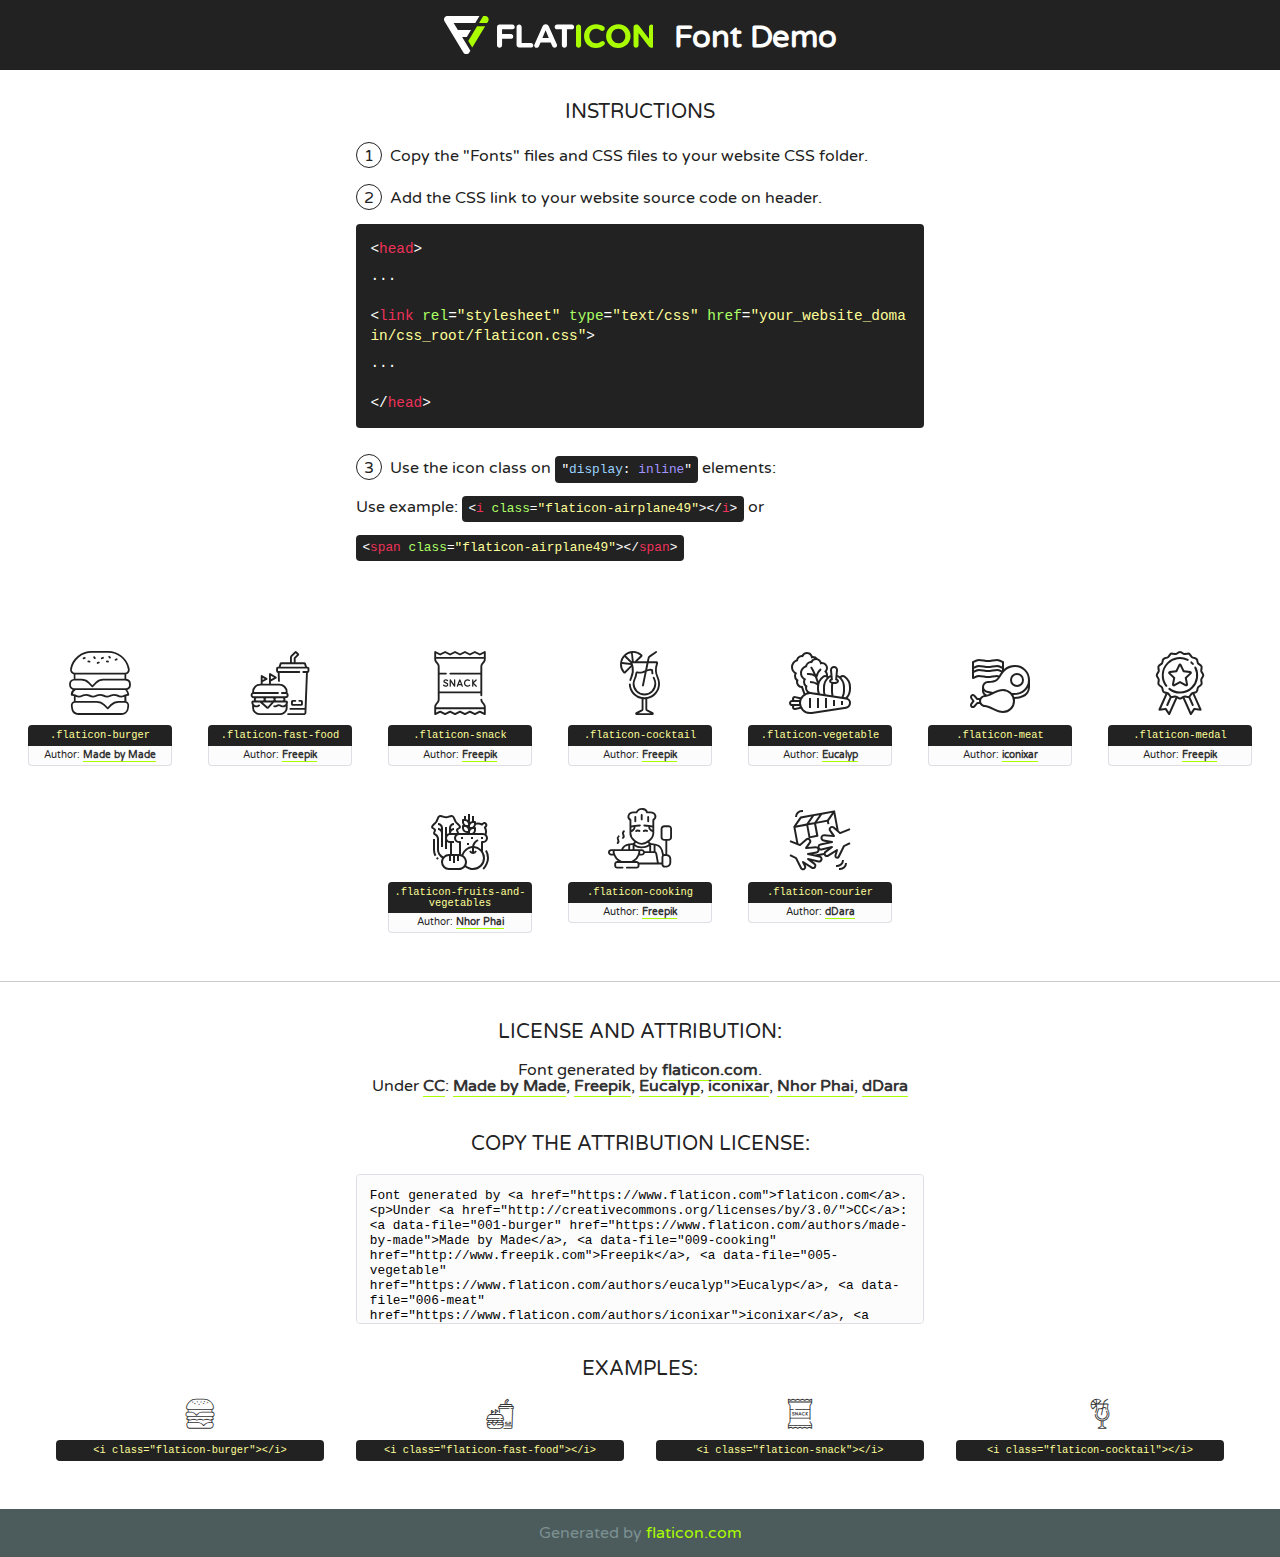
<file: web/Static/lib/flaticon/font/flaticon.html>
<!DOCTYPE html>
<!--
  Flaticon icon font: Flaticon
  Creation date: 19/09/2020 16:59
-->
<html>
<!DOCTYPE html>
<html>

<head>
    <title>Flaticon WebFont</title>
    <link href="http://fonts.googleapis.com/css?family=Varela+Round" rel="stylesheet" type="text/css" />
    <link rel="stylesheet" type="text/css" href="flaticon.css">
    <meta charset="UTF-8">
    <style>
    html, body, div, span, applet, object, iframe,
    h1, h2, h3, h4, h5, h6, p, blockquote, pre,
    a, abbr, acronym, address, big, cite, code,
    del, dfn, em, img, ins, kbd, q, s, samp,
    small, strike, strong, sub, sup, tt, var,
    b, u, i, center,
    dl, dt, dd, ol, ul, li,
    fieldset, form, label, legend,
    table, caption, tbody, tfoot, thead, tr, th, td,
    article, aside, canvas, details, embed, 
    figure, figcaption, footer, header, hgroup, 
    menu, nav, output, ruby, section, summary,
    time, mark, audio, video {
        margin: 0;
        padding: 0;
        border: 0;
        font-size: 100%;
        font: inherit;
        vertical-align: baseline;
    }
    /* HTML5 display-role reset for older browsers */
    article, aside, details, figcaption, figure, 
    footer, header, hgroup, menu, nav, section {
        display: block;
    }
    body {
        line-height: 1;
    }
    ol, ul {
        list-style: none;
    }
    blockquote, q {
        quotes: none;
    }
    blockquote:before, blockquote:after,
    q:before, q:after {
        content: '';
        content: none;
    }
    table {
        border-collapse: collapse;
        border-spacing: 0;
    }
    body {
        font-family: 'Varela Round', Helvetica, Arial, sans-serif;
        font-size: 16px;
        color: #222;
    }
    a {
        color: #333;
        border-bottom: 1px solid #a9fd00;
        font-weight: bold;
        text-decoration: none;
    }
    * {
        -moz-box-sizing: border-box;
        -webkit-box-sizing: border-box;
        box-sizing: border-box;
        margin: 0;
        padding: 0;
    }
    [class^="flaticon-"]:before, [class*=" flaticon-"]:before, [class^="flaticon-"]:after, [class*=" flaticon-"]:after {
        font-family: Flaticon;
        font-size: 30px;
        font-style: normal;
        margin-left: 20px;
        color: #333;
    }
    .wrapper {
        max-width: 600px;
        margin: auto;
        padding: 0 1em;
    }
    .title {
        font-size: 1.25em;
        text-align: center;
        margin-bottom: 1em;
        text-transform: uppercase;
    }
    header {
        text-align: center;
        background-color: #222;
        color: #fff;
        padding: 1em;
    }
    header .logo {
        width: 210px;
        height: 38px;
        display: inline-block;
        vertical-align: middle;
        margin-right: 1em;
        border: none;
    }
    header strong {
        font-size: 1.95em;
        font-weight: bold;
        vertical-align: middle;
        margin-top: 5px;
        display: inline-block;
    }
    .demo {
        margin: 2em auto;
        line-height: 1.25em;
    }
    .demo ul li {
        margin-bottom: 1em;
    }
    .demo ul li .num {
        color: #222;
        border-radius: 20px;
        display: inline-block;
        width: 26px;
        padding: 3px;
        height: 26px;
        text-align: center;
        margin-right: 0.5em;
        border: 1px solid #222;
    }
    .demo ul li code {
        background-color: #222;
        border-radius: 4px;
        padding: 0.25em 0.5em;
        display: inline-block;
        color: #fff;
        font-family: Consolas,Monaco,Lucida Console,Liberation Mono,DejaVu Sans Mono,Bitstream Vera Sans Mono,Courier New, monospace;
        font-weight: lighter;
        margin-top: 1em;
        font-size: 0.8em;
        word-break: break-all;
    }
    .demo ul li code.big {
        padding: 1em;
        font-size: 0.9em;
    }
    .demo ul li code .red {
        color: #EF3159;
    }
    .demo ul li code .green {
        color: #ACFF65;
    }
    .demo ul li code .yellow {
        color: #FFFF99;
    }
    .demo ul li code .blue {
        color: #99D3FF;
    }
    .demo ul li code .purple {
        color: #A295FF;
    }
    .demo ul li code .dots {
        margin-top: 0.5em;
        display: block;
    }
    #glyphs {
        border-bottom: 1px solid #ccc;
        padding: 2em 0;
        text-align: center;
    }
    .glyph {
        display: inline-block;
        width: 9em;
        margin: 1em;
        text-align: center;
        vertical-align: top;
        background: #FFF;
    }
    .glyph .glyph-icon {
        padding: 10px;
        display: block;
        font-family:"Flaticon";
        font-size: 64px;
        line-height: 1;
    }
    .glyph .glyph-icon:before {
        font-size: 64px;
        color: #222;
        margin-left: 0;
    }
    .class-name {
        font-size: 0.65em;
        background-color: #222;
        color: #fff;
        border-radius: 4px 4px 0 0;
        padding: 0.5em;
        color: #FFFF99;
        font-family: Consolas,Monaco,Lucida Console,Liberation Mono,DejaVu Sans Mono,Bitstream Vera Sans Mono,Courier New, monospace;
    }
    .author-name {
        font-size: 0.6em;
        background-color: #fcfcfd;
        border: 1px solid #DEDEE4;
        border-top: 0;
        border-radius: 0 0 4px 4px;
        padding: 0.5em;
    }
    .class-name:last-child {
        font-size: 10px;
        color:#888;
    }
    .class-name:last-child a {
        font-size: 10px;
        color:#555;
    }
    .class-name:last-child a:hover {
        color:#a9fd00;
    }
    .glyph > input {
        display: block;
        width: 100px;
        margin: 5px auto;
        text-align: center;
        font-size: 12px;
        cursor: text;
    }
    .glyph > input.icon-input {
        font-family:"Flaticon";
        font-size: 16px;
        margin-bottom: 10px;
    }
    .attribution .title {
        margin-top: 2em;
    }
    .attribution textarea {
        background-color: #fcfcfd;
        padding: 1em;
        border: none;
        box-shadow: none;
        border: 1px solid #DEDEE4;
        border-radius: 4px;
        resize: none;
        width: 100%;
        height: 150px;
        font-size: 0.8em;
        font-family: Consolas,Monaco,Lucida Console,Liberation Mono,DejaVu Sans Mono,Bitstream Vera Sans Mono,Courier New, monospace;
        -webkit-appearance: none;
    }
    .iconsuse {
        margin: 2em auto;
        text-align: center;
        max-width: 1200px;
    }
    .iconsuse:after {
        content: '';
        display: table;
        clear: both;
    }
    .iconsuse .image {
        float: left;
        width: 25%;
        padding: 0 1em;
    }
    .iconsuse .image p {
        margin-bottom: 1em;
    }
    .iconsuse .image span {
        display: block;
        font-size: 0.65em;
        background-color: #222;
        color: #fff;
        border-radius: 4px;
        padding: 0.5em;
        color: #FFFF99;
        margin-top: 1em;
        font-family: Consolas,Monaco,Lucida Console,Liberation Mono,DejaVu Sans Mono,Bitstream Vera Sans Mono,Courier New, monospace;
    }
    #footer {
        text-align: center;
        background-color: #4C5B5C;
        color: #7c9192;
        padding: 1em;
    }
    #footer a {
        border: none;
        color: #a9fd00;
        font-weight: normal;
    }
    @media (max-width: 960px) {
        .iconsuse .image {
            width: 50%;
        }
    }
    @media (max-width: 560px) {
        .iconsuse .image {
            width: 100%;
        }
    }
    </style>
</head>

<body class="characters-off">

    <header>
        <a href="https://www.flaticon.com" target="_blank" class="logo">
            <svg version="1.1" xmlns="http://www.w3.org/2000/svg" xmlns:xlink="http://www.w3.org/1999/xlink" xmlns:a="http://ns.adobe.com/AdobeSVGViewerExtensions/3.0/" viewBox="0 0 560.875 102.036" enable-background="new 0 0 560.875 102.036" xml:space="preserve">
                <defs>
                </defs>
                <g>
                    <g class="letters">
                        <path fill="#ffffff" d="M141.596,29.675c0-3.777,2.985-6.767,6.764-6.767h34.438c3.426,0,6.15,2.728,6.15,6.15
                        c0,3.43-2.724,6.149-6.15,6.149h-27.674v13.091h23.719c3.429,0,6.151,2.724,6.151,6.15c0,3.43-2.723,6.149-6.151,6.149h-23.719
                        v17.574c0,3.773-2.986,6.761-6.764,6.761c-3.779,0-6.764-2.989-6.764-6.761V29.675z"></path>
                        <path fill="#ffffff" d="M193.844,29.149c0-3.781,2.985-6.767,6.764-6.767c3.776,0,6.763,2.985,6.763,6.767v42.957h25.039
                        c3.426,0,6.149,2.726,6.149,6.153c0,3.425-2.723,6.15-6.149,6.15h-31.802c-3.779,0-6.764-2.986-6.764-6.768V29.149z"></path>
                        <path fill="#ffffff" d="M241.891,75.71l21.438-48.407c1.492-3.341,4.215-5.357,7.906-5.357h0.792
                        c3.686,0,6.323,2.017,7.815,5.357l21.439,48.407c0.436,0.967,0.701,1.845,0.701,2.723c0,3.602-2.809,6.501-6.414,6.501
                        c-3.161,0-5.269-1.845-6.499-4.655l-4.132-9.661h-27.059l-4.301,10.102c-1.144,2.631-3.426,4.214-6.237,4.214
                        c-3.517,0-6.24-2.81-6.24-6.325C241.1,77.64,241.451,76.677,241.891,75.71z M279.932,58.666l-8.521-20.297l-8.526,20.297H279.932
                        z"></path>
                        <path fill="#ffffff" d="M314.864,35.387H301.86c-3.429,0-6.239-2.813-6.239-6.238c0-3.429,2.811-6.24,6.239-6.24h39.533
                        c3.426,0,6.237,2.811,6.237,6.24c0,3.425-2.811,6.238-6.237,6.238h-13.001v42.785c0,3.773-2.99,6.761-6.764,6.761
                        c-3.779,0-6.764-2.989-6.764-6.761V35.387z"></path>
                        <path fill="#A9FD00" d="M352.615,29.149c0-3.781,2.985-6.767,6.767-6.767c3.774,0,6.761,2.985,6.761,6.767v49.024
                        c0,3.773-2.987,6.761-6.761,6.761c-3.781,0-6.767-2.989-6.767-6.761V29.149z"></path>
                        <path fill="#A9FD00" d="M374.132,53.836v-0.179c0-17.481,13.178-31.801,32.065-31.801c9.22,0,15.459,2.458,20.557,6.238
                        c1.402,1.054,2.637,2.985,2.637,5.357c0,3.692-2.985,6.59-6.681,6.59c-1.845,0-3.071-0.702-4.044-1.319
                        c-3.776-2.813-7.729-4.393-12.562-4.393c-10.364,0-17.831,8.611-17.831,19.154v0.173c0,10.542,7.291,19.329,17.831,19.329
                        c5.715,0,9.492-1.756,13.359-4.834c1.049-0.874,2.458-1.491,4.039-1.491c3.429,0,6.325,2.813,6.325,6.236
                        c0,2.106-1.056,3.78-2.282,4.834c-5.539,4.834-12.036,7.733-21.878,7.733C387.572,85.464,374.132,71.493,374.132,53.836z"></path>
                        <path fill="#A9FD00" d="M433.009,53.836v-0.179c0-17.481,13.79-31.801,32.766-31.801c18.981,0,32.592,14.143,32.592,31.628v0.173
                        c0,17.483-13.785,31.807-32.769,31.807C446.625,85.464,433.009,71.32,433.009,53.836z M484.224,53.836v-0.179
                        c0-10.539-7.725-19.326-18.626-19.326c-10.893,0-18.449,8.611-18.449,19.154v0.173c0,10.542,7.73,19.329,18.626,19.329
                        C476.676,72.986,484.224,64.378,484.224,53.836z"></path>
                        <path fill="#A9FD00" d="M506.233,29.321c0-3.774,2.99-6.763,6.767-6.763h1.401c3.252,0,5.183,1.583,7.029,3.953l26.093,34.265
                        V29.059c0-3.692,2.99-6.677,6.681-6.677c3.683,0,6.671,2.985,6.671,6.677v48.934c0,3.78-2.987,6.765-6.764,6.765h-0.436
                        c-3.257,0-5.188-1.581-7.034-3.953l-27.056-35.492v32.944c0,3.687-2.985,6.676-6.678,6.676c-3.683,0-6.673-2.989-6.673-6.676
                        V29.321z"></path>
                    </g>
                    <g class="insignia">
                        <path fill="#ffffff" d="M48.372,56.137h12.517l11.156-18.537H37.186L25.688,18.539h57.825L94.668,0H9.271
                        C5.925,0,2.842,1.801,1.198,4.716c-1.644,2.907-1.593,6.482,0.134,9.343l50.38,83.501c1.678,2.781,4.689,4.476,7.938,4.476
                        c3.246,0,6.257-1.695,7.935-4.476l2.898-4.804L48.372,56.137z"></path>
                        <g class="i">
                            <path fill="#A9FD00" d="M93.575,18.539h0.031v0.004l21.652,0.004l2.705-4.488c1.727-2.861,1.778-6.436,0.133-9.343
                            C116.454,1.801,113.371,0,110.026,0h-5.294L93.575,18.539z"></path>
                            <polygon fill="#A9FD00" points="88.291,27.356 64.725,66.486 75.519,84.404 109.942,27.356"></polygon>
                        </g>
                    </g>
                </g>
            </svg>
        </a>
        <strong>Font Demo</strong>
    </header>


    <section class="demo wrapper">

        <p class="title">Instructions</p>

        <ul>
            <li>
                <span class="num">1</span>Copy the "Fonts" files and CSS files to your website CSS folder.
            </li>
            <li>
                <span class="num">2</span>Add the CSS link to your website source code on header.
                <code class="big">
                    &lt;<span class="red">head</span>&gt;
                    <br/><span class="dots">...</span>
                    <br/>&lt;<span class="red">link</span> <span class="green">rel</span>=<span class="yellow">"stylesheet"</span> <span class="green">type</span>=<span class="yellow">"text/css"</span> <span class="green">href</span>=<span class="yellow">"your_website_domain/css_root/flaticon.css"</span>&gt;
                    <br/><span class="dots">...</span>
                    <br/>&lt;/<span class="red">head</span>&gt;
                </code>
            </li>

            <li>
                <p>
                    <span class="num">3</span>Use the icon class on <code>"<span class="blue">display</span>:<span class="purple"> inline</span>"</code> elements:
                    <br />
                    Use example: <code>&lt;<span class="red">i</span> <span class="green">class</span>=<span class="yellow">&quot;flaticon-airplane49&quot;</span>&gt;&lt;/<span class="red">i</span>&gt;</code> or <code>&lt;<span class="red">span</span> <span class="green">class</span>=<span class="yellow">&quot;flaticon-airplane49&quot;</span>&gt;&lt;/<span class="red">span</span>&gt;</code>
            </li>
        </ul>

    </section>




   <section id="glyphs">          
    
      
        <div class="glyph"><div class="glyph-icon flaticon-burger"></div>
            <div class="class-name">.flaticon-burger</div>
            <div class="author-name">Author: <a data-file="001-burger" href="https://www.flaticon.com/authors/made-by-made">Made by Made</a> </div> 
        </div>        
        
        <div class="glyph"><div class="glyph-icon flaticon-fast-food"></div>
            <div class="class-name">.flaticon-fast-food</div>
            <div class="author-name">Author: <a data-file="002-fast-food" href="http://www.freepik.com">Freepik</a> </div> 
        </div>        
        
        <div class="glyph"><div class="glyph-icon flaticon-snack"></div>
            <div class="class-name">.flaticon-snack</div>
            <div class="author-name">Author: <a data-file="003-snack" href="http://www.freepik.com">Freepik</a> </div> 
        </div>        
        
        <div class="glyph"><div class="glyph-icon flaticon-cocktail"></div>
            <div class="class-name">.flaticon-cocktail</div>
            <div class="author-name">Author: <a data-file="004-cocktail" href="http://www.freepik.com">Freepik</a> </div> 
        </div>        
        
        <div class="glyph"><div class="glyph-icon flaticon-vegetable"></div>
            <div class="class-name">.flaticon-vegetable</div>
            <div class="author-name">Author: <a data-file="005-vegetable" href="https://www.flaticon.com/authors/eucalyp">Eucalyp</a> </div> 
        </div>        
        
        <div class="glyph"><div class="glyph-icon flaticon-meat"></div>
            <div class="class-name">.flaticon-meat</div>
            <div class="author-name">Author: <a data-file="006-meat" href="https://www.flaticon.com/authors/iconixar">iconixar</a> </div> 
        </div>        
        
        <div class="glyph"><div class="glyph-icon flaticon-medal"></div>
            <div class="class-name">.flaticon-medal</div>
            <div class="author-name">Author: <a data-file="007-medal" href="http://www.freepik.com">Freepik</a> </div> 
        </div>        
        
        <div class="glyph"><div class="glyph-icon flaticon-fruits-and-vegetables"></div>
            <div class="class-name">.flaticon-fruits-and-vegetables</div>
            <div class="author-name">Author: <a data-file="008-fruits-and-vegetables" href="https://www.flaticon.com/authors/nhor-phai">Nhor Phai</a> </div> 
        </div>        
        
        <div class="glyph"><div class="glyph-icon flaticon-cooking"></div>
            <div class="class-name">.flaticon-cooking</div>
            <div class="author-name">Author: <a data-file="009-cooking" href="http://www.freepik.com">Freepik</a> </div> 
        </div>        
        
        <div class="glyph"><div class="glyph-icon flaticon-courier"></div>
            <div class="class-name">.flaticon-courier</div>
            <div class="author-name">Author: <a data-file="010-courier" href="https://www.flaticon.com/authors/ddara">dDara</a> </div> 
        </div>        
        

    </section>



    <section class="attribution wrapper"   style="text-align:center;">

      <div class="title">License and attribution:</div><div class="attrDiv">Font generated by <a href="https://www.flaticon.com">flaticon.com</a>. <div><p>Under <a href="http://creativecommons.org/licenses/by/3.0/">CC</a>: <a data-file="001-burger" href="https://www.flaticon.com/authors/made-by-made">Made by Made</a>, <a data-file="009-cooking" href="http://www.freepik.com">Freepik</a>, <a data-file="005-vegetable" href="https://www.flaticon.com/authors/eucalyp">Eucalyp</a>, <a data-file="006-meat" href="https://www.flaticon.com/authors/iconixar">iconixar</a>, <a data-file="008-fruits-and-vegetables" href="https://www.flaticon.com/authors/nhor-phai">Nhor Phai</a>, <a data-file="010-courier" href="https://www.flaticon.com/authors/ddara">dDara</a></p>  </div>
      </div>
      <div class="title">Copy the Attribution License:</div>

    <textarea onclick="this.focus();this.select();">Font generated by &lt;a href=&quot;https://www.flaticon.com&quot;&gt;flaticon.com&lt;/a&gt;. <p>Under <a href="http://creativecommons.org/licenses/by/3.0/">CC</a>: <a data-file="001-burger" href="https://www.flaticon.com/authors/made-by-made">Made by Made</a>, <a data-file="009-cooking" href="http://www.freepik.com">Freepik</a>, <a data-file="005-vegetable" href="https://www.flaticon.com/authors/eucalyp">Eucalyp</a>, <a data-file="006-meat" href="https://www.flaticon.com/authors/iconixar">iconixar</a>, <a data-file="008-fruits-and-vegetables" href="https://www.flaticon.com/authors/nhor-phai">Nhor Phai</a>, <a data-file="010-courier" href="https://www.flaticon.com/authors/ddara">dDara</a></p>  
     </textarea>

    </section>

    <section class="iconsuse">

          <div class="title">Examples:</div>            
             
            <div class="image">
                <p>
                    <i class="glyph-icon flaticon-burger"></i> 
                    <span>&lt;i class=&quot;flaticon-burger&quot;&gt;&lt;/i&gt;</span>
                </p>
            </div>
            
            <div class="image">
                <p>
                    <i class="glyph-icon flaticon-fast-food"></i> 
                    <span>&lt;i class=&quot;flaticon-fast-food&quot;&gt;&lt;/i&gt;</span>
                </p>
            </div>
            
            <div class="image">
                <p>
                    <i class="glyph-icon flaticon-snack"></i> 
                    <span>&lt;i class=&quot;flaticon-snack&quot;&gt;&lt;/i&gt;</span>
                </p>
            </div>
            
            <div class="image">
                <p>
                    <i class="glyph-icon flaticon-cocktail"></i> 
                    <span>&lt;i class=&quot;flaticon-cocktail&quot;&gt;&lt;/i&gt;</span>
                </p>
            </div>
                       
        </div>
                            
    </section>

<div id="footer">
    <div>Generated by <a href="https://www.flaticon.com">flaticon.com</a>
    </div>
</div>



</body>
</html>
</file>
<file: web/Static/lib/flaticon/font/flaticon.css>
/*
  	Flaticon icon font: Flaticon
  	Creation date: 19/09/2020 16:59
  	*/

@font-face {
  font-family: "Flaticon";
  src: url("./Flaticon.eot");
  src: url("./Flaticon.eot?#iefix") format("embedded-opentype"),
       url("./Flaticon.woff2") format("woff2"),
       url("./Flaticon.woff") format("woff"),
       url("./Flaticon.ttf") format("truetype"),
       url("./Flaticon.svg#Flaticon") format("svg");
  font-weight: normal;
  font-style: normal;
}

@media screen and (-webkit-min-device-pixel-ratio:0) {
  @font-face {
    font-family: "Flaticon";
    src: url("./Flaticon.svg#Flaticon") format("svg");
  }
}

[class^="flaticon-"]:before, [class*=" flaticon-"]:before,
[class^="flaticon-"]:after, [class*=" flaticon-"]:after {   
  font-family: Flaticon;
        font-size: 20px;
font-style: normal;
margin-left: 20px;
}

.flaticon-burger:before { content: "\f100"; }
.flaticon-fast-food:before { content: "\f101"; }
.flaticon-snack:before { content: "\f102"; }
.flaticon-cocktail:before { content: "\f103"; }
.flaticon-vegetable:before { content: "\f104"; }
.flaticon-meat:before { content: "\f105"; }
.flaticon-medal:before { content: "\f106"; }
.flaticon-fruits-and-vegetables:before { content: "\f107"; }
.flaticon-cooking:before { content: "\f108"; }
.flaticon-courier:before { content: "\f109"; }
</file>
